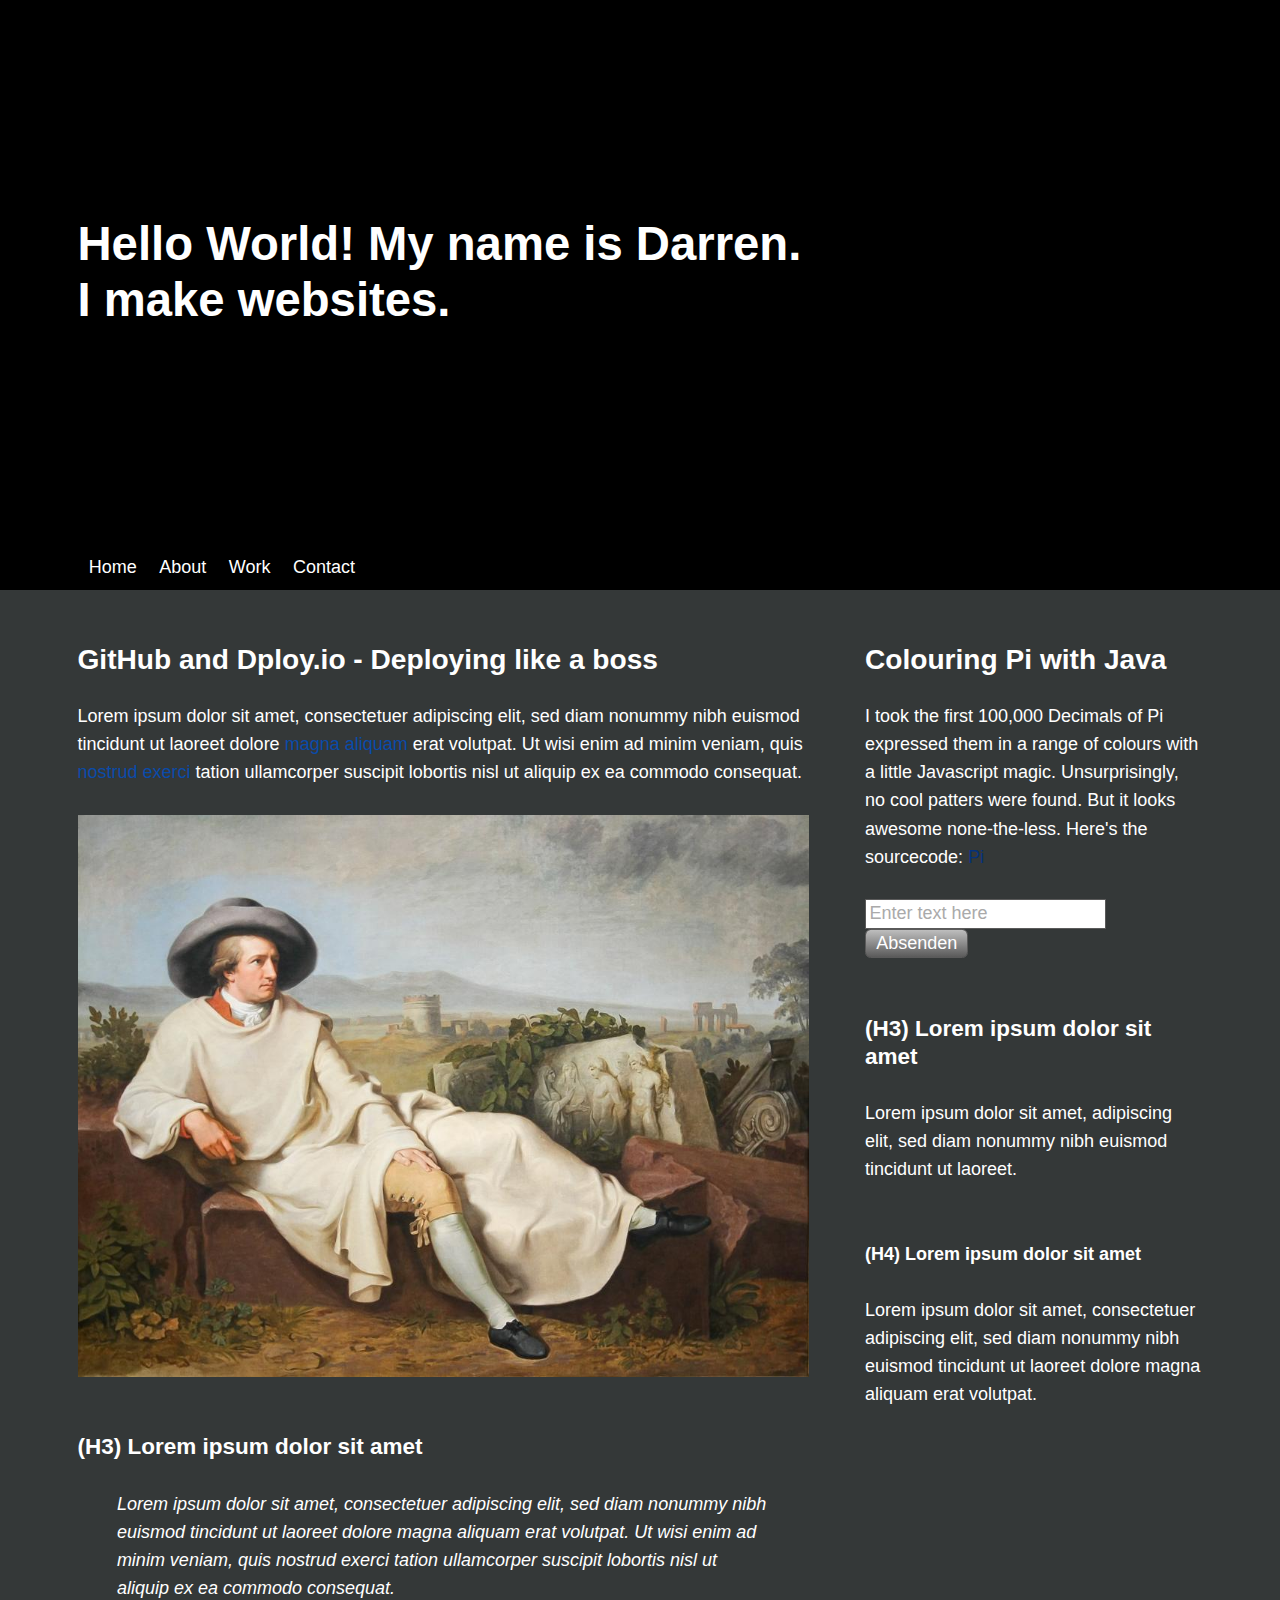
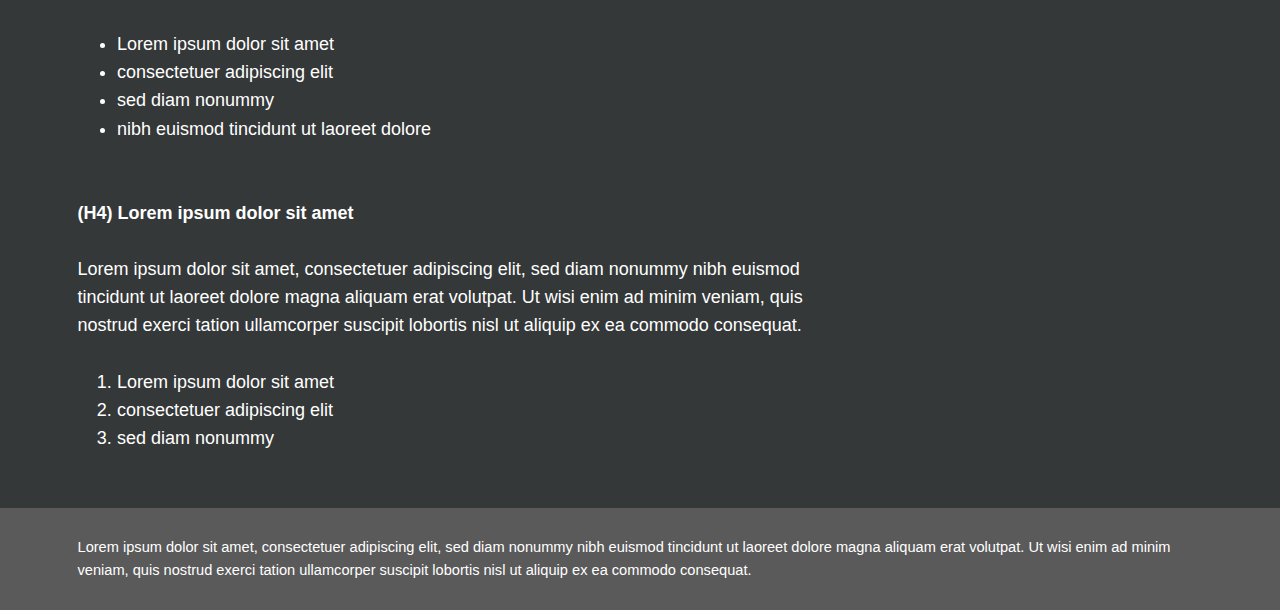
<file: index.html>
﻿<!DOCTYPE html>
<!--[if lt IE 7]><html class="no-js lt-ie9 lt-ie8 lt-ie7"><![endif]-->
<!--[if IE 7]><html class="no-js lt-ie9 lt-ie8"><![endif]-->
<!--[if IE 8]><html class="no-js lt-ie9"><![endif]-->
<!--[if gt IE 8]><!--><html class="no-js"><!--<![endif]-->
	<head>
		<meta charset="utf-8"/>
		<title>Darren Carter // Web Designer</title>
		<meta name="description" content=""/>

		<meta name="HandheldFriendly" content="True"/>
		<meta name="MobileOptimized" content="320"/>
		<meta name="viewport" content="width=device-width, initial-scale=1, maximum-scale=1, user-scalable=no"/>
		<!--[if IEMobile]><meta http-equiv="cleartype" content="on"/><![endif]-->

		<link rel="icon" href="favicon.ico" sizes="16x16 24x24 32x32 48x48 64x64" type="image/vnd.microsoft.icon"/>
		<link rel="apple-touch-icon-precomposed" sizes="152x152" href="favicon-152.png"/>
		<link rel="apple-touch-icon-precomposed" sizes="144x144" href="favicon-144.png"/>
		<link rel="apple-touch-icon-precomposed" sizes="120x120" href="favicon-120.png"/>
		<link rel="apple-touch-icon-precomposed" sizes="114x114" href="favicon-114.png"/>
		<link rel="apple-touch-icon-precomposed" sizes="72x72" href="favicon-72.png"/>
		<link rel="apple-touch-icon-precomposed" href="favicon-57.png"/>
		<link rel="icon" href="favicon-228.png" sizes="228x228"/>
		<link rel="icon" href="favicon-195.png" sizes="195x195"/>
		<link rel="icon" href="favicon-128.png" sizes="128x128"/>
		<link rel="icon" href="favicon-96.png" sizes="96x96"/>
		<link rel="icon" href="favicon-32.png" sizes="32x32"/>
		<meta name="msapplication-TileColor" content="#001e50"/>
		<meta name="msapplication-TileImage" content="favicon-144.png"/>

		<link rel="stylesheet" href="css/normalize.css" />
		<link rel="stylesheet" href="css/main.css" />
		<script src="js/vendor/modernizr-2.8.3.custom.min.js"></script>
		<script src="js/vendor/picturefill.min.js" async></script>
		<script>Modernizr.load({ test: Modernizr.mq('(min-width: 0px)'), nope: 'js/vendor/respond.custom.min.js' });</script>

		<!-- Facebook Open Graph Data -->
		<meta property="og:title" content="" />
		<meta property="og:description" content="" />
		<meta property="og:image" content="" />
		<meta property="og:type" content="article" />
		<meta property="og:locale" content="de_DE" />

		<!-- ATTENTION: Use the canonical link only if you really (really, really!) know what you do.
		     If you don’t know what a canonical link is, you must remove the following link element. -->
		<link rel="canonical" href="" />

		<!-- TO DO: Remove the following link element if your website doesn’t offer RSS feeds. -->
		<link rel="alternate" type="application/rss+xml" title="RSS" href="" />
	</head>
	<body>
		<!--[if lte IE 7]>
			<div class="warning-shader"></div>
			<iframe src="ie-warnings/old-ie-warning.html" class="ie-warning" marginheight="0" marginwidth="0" frameborder="0"></iframe>
		<![endif]-->
		<!--[if IE 8 ]>
			<noscript>
				<div class="warning-shader"></div>
				<iframe src="ie-warnings/ie-js-warning.html" class="ie-warning" marginheight="0" marginwidth="0" frameborder="0"></iframe>
			</noscript>
		<![endif]-->

		<ul id="skiplinks">
			<li><a href="#main-navigation">Direkt zur Navigation springen (Enter drücken)</a></li>
			<li><a href="#main">Direkt zum Hauptinhalt springen (Enter drücken)</a></li>
		</ul> <!-- end of #skiplinks -->

		<div id="page-header-container" class="clearfix">
			<div class="wrapper">
				<header id="page-header" role="banner" class="clearfix">
					<h1>Hello World! My name is Darren.<br>I make websites.</h1>
				</header> <!-- end of #page-header -->
			</div> <!-- end of .wrapper -->
		</div> <!-- end of #page-header-container -->

		<div id="main-navigation-container" class="clearfix">
			<div class="wrapper">
				<a href="#"><img src="images/navigation-bar-logo.png" width="50" height="50" alt="place logo here" id="main-navigation-logo"></a>
				<nav id="main-navigation" class="clearfix">
					<div id="main-navigation-toggle">Navigation</div>
					<ul id="main-navigation-list">
						<li>
							<a href="#1">Home</a>
						</li>
						<li>
							<a href="#2">About</a>
						</li>
						<li>
							<a href="#3">Work</a>
						</li>
						<li>
							<a href="#4">Contact</a>
						</li>
					</ul> <!-- end of #main-navigation-list -->
				</nav> <!-- end of #main-navigation -->
			</div> <!-- end of .wrapper -->
		</div> <!-- end of #main-navigation-container -->

		<div id="main-container" class="clearfix">
			<div class="wrapper">
				<div id="main" role="main" class="clearfix">
					<h2>GitHub and Dploy.io - Deploying like a boss</h2>
					<p>Lorem ipsum dolor sit amet, consectetuer adipiscing elit, sed diam nonummy nibh euismod tincidunt ut laoreet dolore <a href="/test.html">magna aliquam</a> erat volutpat. Ut wisi enim ad minim veniam, quis <a href="https://www.google.com/">nostrud exerci</a> tation ullamcorper suscipit lobortis nisl ut aliquip ex ea commodo consequat.</p>
					<p>
						<picture>
							<!--[if IE 9]><video style="display: none;"><![endif]-->
							<source media="(max-width: 320px)" srcset="images/goethe-300.jpg 1x, images/goethe-300-2x.jpg 2x">
							<source media="(max-width: 1237px)" srcset="images/goethe-650.jpg 1x, images/goethe-650-2x.jpg 2x">
							<source media="(min-width: 1238px)" srcset="images/goethe-975.jpg 1x, images/goethe-975-2x.jpg 2x">
							<!--[if IE 9]></video><![endif]-->
							<img src="images/goethe-650.jpg" srcset="images/goethe-650-2x.jpg 2x" width="650" height="500" alt="Johann Wolfgang von Goethe" class="fullwidth-image">
						</picture>
					</p>
					<h3>(H3) Lorem ipsum dolor sit amet</h3>
					<blockquote cite="">
						<p>Lorem ipsum dolor sit amet, consectetuer adipiscing elit, sed diam nonummy nibh euismod tincidunt ut laoreet dolore magna aliquam erat volutpat. Ut wisi enim ad minim veniam, quis nostrud exerci tation ullamcorper suscipit lobortis nisl ut aliquip ex ea commodo consequat.</p>
					</blockquote>
					<ul>
						<li>Lorem ipsum dolor sit amet</li>
						<li>consectetuer adipiscing elit</li>
						<li>sed diam nonummy</li>
						<li>nibh euismod tincidunt ut laoreet dolore</li>
					</ul>
					<h4>(H4) Lorem ipsum dolor sit amet</h4>
					<p>Lorem ipsum dolor sit amet, consectetuer adipiscing elit, sed diam nonummy nibh euismod tincidunt ut laoreet dolore magna aliquam erat volutpat. Ut wisi enim ad minim veniam, quis nostrud exerci tation ullamcorper suscipit lobortis nisl ut aliquip ex ea commodo consequat.</p>
					<ol>
						<li>Lorem ipsum dolor sit amet</li>
						<li>consectetuer adipiscing elit</li>
						<li>sed diam nonummy</li>
					</ol>
				</div> <!-- end of #main -->

				<aside id="sidebar" class="clearfix">
					<h2>Colouring Pi with Java</h2>
					<p>I took the first 100,000 Decimals of Pi expressed them in a range of colours with a little Javascript magic. Unsurprisingly, no cool patters were found. But it looks awesome none-the-less. Here's the sourcecode: <a href="">Pi</a></p>
					<form>
						<input type="text" value="" placeholder="Enter text here" />
						<input type="submit" value="Absenden" />
					</form>
					<h3>(H3) Lorem ipsum dolor sit amet</h3>
					<p>Lorem ipsum dolor sit amet, adipiscing elit, sed diam nonummy nibh euismod tincidunt ut laoreet.</p>
					<h4>(H4) Lorem ipsum dolor sit amet</h4>
					<p>Lorem ipsum dolor sit amet, consectetuer adipiscing elit, sed diam nonummy nibh euismod tincidunt ut laoreet dolore magna aliquam erat volutpat.</p>
				</aside> <!-- end of #sidebar -->
			</div> <!-- end of .wrapper -->
		</div> <!-- end of #main-container -->

		<div id="page-footer-container" class="clearfix">
			<div class="wrapper">
				<footer id="page-footer" role="contentinfo" class="clearfix">
					<p>Lorem ipsum dolor sit amet, consectetuer adipiscing elit, sed diam nonummy nibh euismod tincidunt ut laoreet dolore magna aliquam erat volutpat. Ut wisi enim ad minim veniam, quis nostrud exerci tation ullamcorper suscipit lobortis nisl ut aliquip ex ea commodo consequat.</p>
				</footer> <!-- end of #page-footer -->
			</div> <!-- end of .wrapper -->
		</div> <!-- end of #page-footer-container -->

		<script src="//ajax.googleapis.com/ajax/libs/jquery/1.11.1/jquery.min.js"></script>
		<script>window.jQuery || document.write('<script src="js/vendor/jquery-1.11.1.min.js"><\/script>')</script>
		<script>
			Modernizr.load([
				{
					test: Modernizr.cssremunit,
					nope: 'js/vendor/rem.min.js'
				},
				'js/plugins.js',
				'js/main.js'
			]);
		</script>
		<!--[if (gte IE 6)&(lte IE 8)]>
			<script src="js/vendor/selectivizr.min.js"></script>
		<![endif]-->
	</body>
</html>
</file>
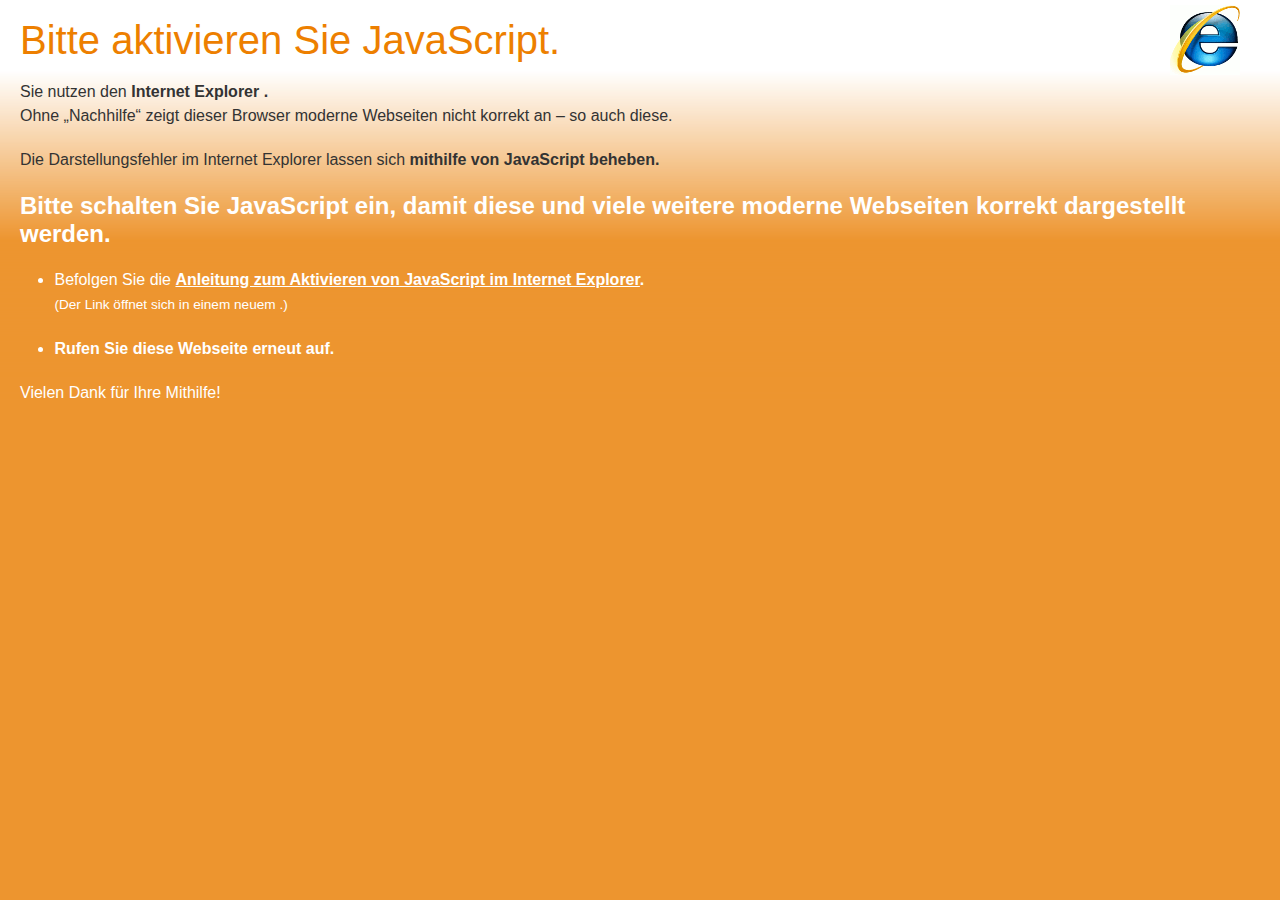
<file: ie-warnings/ie-js-warning.html>
<!doctype html>  

<html lang="de">

<head>

	<meta charset="utf-8" />

	<title>Bitte aktivieren Sie JavaScript.</title>
  
	<meta name="robots" content="noindex, follow, noodp" />
	<!--[if IE]><meta http-equiv="imagetoolbar" content="false" /><![endif]-->
  
	<style type="text/css">
		html {
			font-size: 100%;
			overflow-y: hidden;
		}
		body {
			background: #ed952f url('ie-warning-background.png') repeat-x top left;
			color: #333;
			font-family: Verdana, Arial, Helvetica, sans-serif;
			font-size: 16px;
			line-height: 24px;
			margin: 0;
			padding: 20px;
		}
		a, a:link, a:visited, a:hover {
			color: #fff;
			text-decoration: underline;
		}
		b, strong {
			font-weight: bold;
		}
		small {
			font-size: 85%;
		}
		p, ol, ul {
			font-family: Verdana, Arial, Helvetica, sans-serif;
			margin: 20px 0;
		}
		ul, ol {
			list-style-image: none;
			list-style-type: disc;
			padding: 0 0 0 2.1538461538461538461538461538462em;
		}
		li.first {
			margin-bottom: 20px;
		}
		h1 {
			color: #ed7f00;
			font-size: 40px;
			font-weight: normal;
			line-height: 1;
			margin: 0 0 20px;
			position: relative;
			text-align: left;
		}
		h2 {
			color: #fff;
			font-size: 24px;
			font-weight: bold;
			line-height: 28px;
			margin: 20px 0;
			position: relative;
			text-align: left;
		}
		.white, ol, ul {
			color: #fff;
		}
		.ie-logo {
			display: inline;
			float: right;
			margin: -15px 20px 0 20px;
		}
	</style>

</head>

<body>

	<img src="ie-logo-70x70.png" width="70" height="70" alt="Internet-Explorer-Logo" class="ie-logo" />
	<h1>Bitte aktivieren Sie JavaScript.</h1>

	<p>Sie nutzen den <b>Internet Explorer <!--[if lt IE 7 ]>6<![endif]--><!--[if IE 7 ]>7<![endif]--><!--[if IE 8 ]>8<![endif]-->.</b><br/>Ohne „Nachhilfe“ zeigt dieser Browser moderne Webseiten nicht korrekt an&nbsp;&ndash; so auch diese.</p>
	<p>Die Darstellungsfehler im Internet Explorer lassen sich <strong>mithilfe von JavaScript beheben.</strong></p>
	<h2>Bitte schalten Sie JavaScript ein, damit diese und viele weitere moderne Webseiten korrekt dargestellt werden.</h2>
	<ol>
		<li class="first">Befolgen Sie die <strong><a href="http://www.enable-javascript.com/de/" target="_blank">Anleitung zum Aktivieren von JavaScript im Internet Explorer</a>.</strong><br/><small>(Der Link öffnet sich in einem neuem <!--[if lt IE 7 ]>Fenster<![endif]--><!--[if gt IE 6 ]>Tab<![endif]-->.)</small></li>
		<li><strong>Rufen Sie diese Webseite erneut auf.</strong></li>
	</ol>
	<p class="white">Vielen Dank für Ihre Mithilfe!</p>

</body>
</html>
</file>
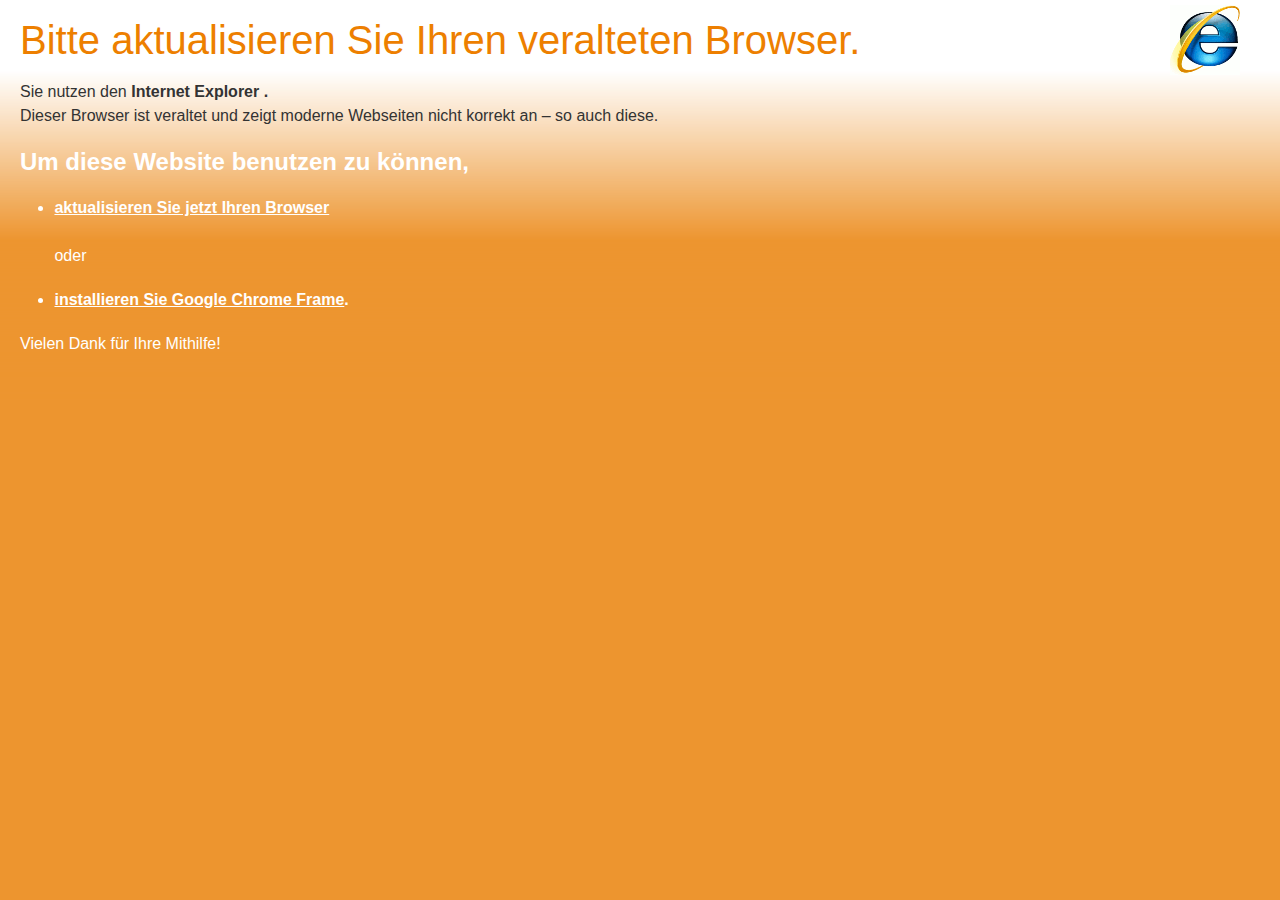
<file: ie-warnings/old-ie-warning.html>
<!doctype html>  

<html lang="de">

<head>

	<meta charset="utf-8" />

	<title>Bitte aktualisieren Sie Ihren veralteten Browser.</title>

	<meta name="robots" content="noindex, follow, noodp" />
	<!--[if IE]><meta http-equiv="imagetoolbar" content="false" /><![endif]-->

	<style type="text/css">
		html {
			font-size: 100%;
			overflow-y: hidden;
		}
		body {
			background: #ed952f url('ie-warning-background.png') repeat-x top left;
			color: #333;
			font-family: Verdana, Arial, Helvetica, sans-serif;
			font-size: 16px;
			line-height: 24px;
			margin: 0;
			padding: 20px;
		}
		a, a:link, a:visited, a:hover {
			color: #fff;
			text-decoration: underline;
		}
		b, strong {
			font-weight: bold;
		}
		small {
			font-size: 85%;
		}
		p, ol, ul {
			font-family: Verdana, Arial, Helvetica, sans-serif;
			margin: 20px 0;
		}
		ul, ol {
			list-style-image: none;
			list-style-type: disc;
			padding: 0 0 0 2.1538461538461538461538461538462em;
		}
		li.first {
			margin-bottom: 20px;
		}
		h1 {
			color: #ed7f00;
			font-size: 40px;
			font-weight: normal;
			line-height: 1;
			margin: 0 0 20px;
			position: relative;
			text-align: left;
		}
		h2 {
			color: #fff;
			font-size: 24px;
			font-weight: bold;
			line-height: 28px;
			margin: 20px 0;
			position: relative;
			text-align: left;
		}
		.white, ol, ul {
			color: #fff;
		}
		.ie-logo {
			display: inline;
			float: right;
			margin: -15px 20px 0 20px;
		}
	</style>

</head>

<body>

	<img src="ie-logo-70x70.png" width="70" height="70" alt="Internet-Explorer-Logo" class="ie-logo" />
	<h1>Bitte aktualisieren Sie Ihren veralteten Browser.</h1>

	<p>Sie nutzen den <b>Internet Explorer <!--[if lt IE 7 ]>6<![endif]--><!--[if IE 7 ]>7<![endif]--><!--[if IE 8 ]>8<![endif]-->.</b><br/>Dieser Browser ist veraltet und zeigt moderne Webseiten nicht korrekt an&nbsp;&ndash; so auch diese.</p>
	<h2>Um diese Website benutzen zu können,</h2>
	<ul>
		<li class="first"><strong><a href="http://browsehappy.com/" target="_blank">aktualisieren Sie jetzt Ihren Browser</a></strong><br/>&nbsp;<br/>oder</li>
		<li><strong><a href="http://www.google.com/chromeframe/?redirect=true&hl=de" target="_blank">installieren Sie Google Chrome Frame</a>.</strong></li>
	</ul>
	<p class="white">Vielen Dank für Ihre Mithilfe!</p>

</body>
</html>
</file>
<file: css/main.css>
/*☺
[Project name]
*/


/* =============================================================================
   TABLE OF CONTENTS
   =============================================================================

   1    COLOR SCHEME

   2    WEBFONTS

   3    ALERTS AND OVERLAYS
   3.1  Internet Explorer JavaScript warning
   3.2  Skiplinks

   4    PRIMARY STYLES
   4.1  Base
   4.2  Links
   4.3  Typography, lists, headlines
   4.4  Embedded content
   4.5  Form elements
   4.6  Main navigation
   4.7  Layout elements

   5    NON-SEMANTIC HELPER CLASSES
   5.1  Hiding content
   5.2  Alignments
   5.3  Clearfix
   5.4  Misc little helpers
   5.5  Remove telephone number styling inserted by the Skype browser plug-in

   6    MEDIA QUERIES  =>  Important:
                           Break points should always be adjusted to the final
                           layout, not to screen sizes of certain devices.
   6.1  670px and above (website width: 650px)
   6.2  1020px and above (website width: 1000px)
   6.3  1238px and above (website width: 1125px)
   6.4  1625px and above (website width: 1250px)
   6.5  1950px and above (website width: 1500px)

   7    PRINT STYLES
   7.1  Hide print specific content from screen
   7.2  Print specific styles

*/




/* =============================================================================
   1    COLOR SCHEME
   ========================================================================== */

/*
color (element): #xxxxxx
color (element): #xxxxxx
color (element): #xxxxxx
color (element): #xxxxxx
color (element): #xxxxxx
*/




/* =============================================================================
   2    WEBFONTS
   ========================================================================== */

/* place webfont definitions here */




/* =============================================================================
   3    ALERTS AND OVERLAYS
   ========================================================================== */


/* =============================================================================
   3.1  Internet Explorer warnings
   ========================================================================== */

.warning-shader {
	position: fixed;
	z-index: 1000;
	top: 0;
	right: 0;
	bottom: 0;
	left: 0;
	width: 100%;
	height: 100%;
	opacity: 0.7;
	-ms-filter: "progid:DXImageTransform.Microsoft.Alpha(Opacity=70)";
	    filter: alpha(opacity=70);
	background: #000;
}

.lt-ie7 .warning-shader {
	position: absolute;
	height: 10000px;
}

.ie-warning {
	position: fixed;
	z-index: 1001;
	top: 50%;
	left: 50%;
	display: block;
	width: 810px;
	height: 430px;
	margin-top: -220px;
	margin-left: -410px;
	border: 5px solid #ed7f00;
}

.lt-ie7 .ie-warning {
	position: absolute;
}


/* =============================================================================
   3.2  Skiplinks
   ========================================================================== */

#skiplinks a {
	position: absolute;
	top: -99999px;
	left: -99999px;
}

#skiplinks a:focus,
#skiplinks a:active {
	position: static;
	top: 0;
	left: 0;
}

#skiplinks {
	position: absolute;
	z-index: 1000;
	top: 0;
	left: -99999px;
	width: 100%;
	margin: 0;
	padding: 0;
	list-style-type: none;
}

#skiplinks a:focus,
#skiplinks a:active {
	position: absolute;
	left: 99999px;
	width: 100%;
	padding: 10px 0;
	text-align: center;
	text-decoration: none;
	color: #fff;
	border-bottom: 1px #000 solid;
	outline: 0 none;
	background: #333;
}




/* =============================================================================
   4    PRIMARY STYLES
   ========================================================================== */

/* These styles are for small screen devices, held in portrait mode. (320px)
   They will be altered to suit different screen resolutions (see below). */


/* =============================================================================
   4.1  Base
   ========================================================================== */

html {
	font-size: 16px;
	line-height: 1.5625; /* 25px / 16px */
	overflow-y: scroll;
	/* Apply a natural box layout model to all elements */
	-webkit-box-sizing: border-box;
	   -moz-box-sizing: border-box;
	        box-sizing: border-box;
}

/* Allow components to change to other box-sizing models if necessary */
*,
*:before,
*:after {
	-webkit-box-sizing: inherit;
	   -moz-box-sizing: inherit;
	        box-sizing: inherit;
}

html,
button,
input,
select,
textarea {
	color: #fff;
}

body {
	font-family: Arial, Helvetica, sans-serif;
}

/* Change the selection background color to fit with the used color scheme */
::-moz-selection {
	color: #fff;
	background: #91afd7;
	text-shadow: none;
}
::selection {
	color: #fff;
	background: #91afd7;
	text-shadow: none;
}

hr {
	display: block;
	height: 1px;
	margin: 1.5625rem 0; /* 25px / 16px */
	padding: 0;
	border: 0;
	border-top: 1px solid #bebebe;
}


/* =============================================================================
   4.2  Links
   ========================================================================== */

a {
	text-decoration: none;
	color: #0a4baa;
}

a:visited {
	color: #05327d;
}

a:hover {
	color: #507dbe;
}


/* =============================================================================
   4.3  Typography, lists, headlines
   ========================================================================== */

p,
ul,
ol {
	margin-top: 1.5625rem; /* 25px / 16px */
	margin-bottom: 1.5625rem; /* 25px / 16px */
}

ul,
ol {
	padding: 0 0 0 2.1875em; /* 35px / 16px */
}

ul li *,
ol li * {
	margin-top: 0;
	margin-bottom: 0;
}

ul ul,
ol ol,
ul ol,
ol ul {
	margin-top: 0;
	margin-bottom: 0;
}

nav ul {
	margin: 0;
	padding: 0;
}

dd {
	margin: 0 0 0 2.1875em; /* 35px / 16px */
}

blockquote {
	font-style: italic;
	margin: 1.5625rem 2.1875em; /* 25px / 16px   and   35px / 16px */
}

blockquote p {
	font-style: italic;
}

cite {
	font-style: normal;
}

pre,
code,
code var {
	font-family: "Lucida Console", "Courier New", Courier, monospace;
}

abbr {
	cursor: help;
}

del {
	text-decoration: line-through;
}

h1 {
	font-size: 2.625rem; /* 42px / 16px */
	line-height: 1.1904761904761904761904761904762; /* 50px / 42px */
	margin-top: 12rem; /* 25px / 16px */
	margin-bottom: 12rem; /* 25px / 16px */
}

h2 {
	font-size: 1.5625rem; /* 25px / 16px */
	line-height: 1; /* 25px / 25px */
	margin-top: 1.5625rem; /* 25px / 16px */
	margin-bottom: 1.5625rem; /* 25px / 16px */
}

h3 {
	font-size: 1.25rem; /* 20px / 16px */
	line-height: 1.25; /* 25px / 20px */
	margin-top: 3.125rem; /* 50px / 16px */
	margin-bottom: 1.5625rem; /* 25px / 16px */
}

h4 {
	font-size: 1rem; /* 16px / 16px */
	line-height: 1.5625; /* 16px / 16px */
	margin-top: 3.125rem; /* 50px / 16px */
	margin-bottom: 1.5625rem; /* 25px / 16px */
}

td {
	vertical-align: top;
}




/* =============================================================================
   4.4  Embedded content
   ========================================================================== */

audio,
canvas,
img,
video {
	vertical-align: middle;
}

embed,
img,
object,
video {
	max-width: 100%;
}

img {
	height: auto;
}


/* =============================================================================
   4.5  Form elements
   ========================================================================== */

input[type="text"],
input[type="password"],
input[type="search"],
input[type="email"],
textarea,
select {
	font-family: Arial, Helvetica, sans-serif;
	color: #333;
	border: 1px solid #5a5a5a;
}

input[type="text"],
input[type="password"],
input[type="search"],
input[type="email"],
textarea {
	padding: 0.1875rem; /* 3px / 16px */
}

select {
	padding: 0.125rem; /* 2px / 16px */
}

input[type="submit"],
input[type="button"],
input[type="reset"],
button {
	font-family: Arial, Helvetica, sans-serif;
	padding: 0.1875rem 0.5625rem; /* 3px / 16px   and   9px / 16px */
	color: #fff;
	border: 1px solid #5a5a5a;
	-webkit-border-radius: 0.3125rem; /* 5px / 16px */
	   -moz-border-radius: 0.3125rem; /* 5px / 16px */
	        border-radius: 0.3125rem; /* 5px / 16px */
	background-color: #5a5a5a;
	background-image: -webkit-gradient(linear, left top, left bottom, from(#bebebe), to(#5a5a5a));
	background-image: -webkit-linear-gradient(top, #bebebe, #5a5a5a);
	background-image:    -moz-linear-gradient(top, #bebebe, #5a5a5a);
	background-image:     -ms-linear-gradient(top, #bebebe, #5a5a5a);
	background-image:      -o-linear-gradient(top, #bebebe, #5a5a5a);
	background-image:         linear-gradient(top, #bebebe, #5a5a5a);
	-webkit-background-clip: padding-box;
	   -moz-background-clip: padding;
	        background-clip: padding-box;
}

input:focus,
textarea:focus,
select:focus,
button:focus {
	outline: 0;
	-webkit-box-shadow: 1px 1px 3px #91afd7, -1px 1px 3px #91afd7, -1px -1px 3px #91afd7, 1px -1px 3px #91afd7;
	   -moz-box-shadow: 1px 1px 3px #91afd7, -1px 1px 3px #91afd7, -1px -1px 3px #91afd7, 1px -1px 3px #91afd7;
	        box-shadow: 1px 1px 3px #91afd7, -1px 1px 3px #91afd7, -1px -1px 3px #91afd7, 1px -1px 3px #91afd7;
}

input[type="submit"]:active,
input[type="button"]:active,
input[type="reset"]:active,
button:active {
	background-color: #bebebe;
	background-image: -webkit-gradient(linear, left top, left bottom, from(#5a5a5a), to(#bebebe));
	background-image: -webkit-linear-gradient(top, #5a5a5a, #bebebe);
	background-image:    -moz-linear-gradient(top, #5a5a5a, #bebebe);
	background-image:     -ms-linear-gradient(top, #5a5a5a, #bebebe);
	background-image:      -o-linear-gradient(top, #5a5a5a, #bebebe);
	background-image:         linear-gradient(top, #5a5a5a, #bebebe);
	-webkit-box-shadow: 1px 1px 3px #91afd7, -1px 1px 3px #91afd7, -1px -1px 3px #91afd7, 1px -1px 3px #91afd7;
	   -moz-box-shadow: 1px 1px 3px #91afd7, -1px 1px 3px #91afd7, -1px -1px 3px #91afd7, 1px -1px 3px #91afd7;
	        box-shadow: 1px 1px 3px #91afd7, -1px 1px 3px #91afd7, -1px -1px 3px #91afd7, 1px -1px 3px #91afd7;
}

.placeholder {
	color: #aaa;
}

::-webkit-input-placeholder {
	color: #aaa;
}

:-moz-placeholder {
	color: #aaa;
}

::-moz-placeholder {
	color: #aaa;
}

:-ms-input-placeholder {
	color: #aaa;
}

textarea {
	resize: vertical;
}

fieldset {
	margin: 0;
	padding: 0;
	border: 0;
}

/* Colors for form validity */
input:invalid,
textarea:invalid {
	background-color: #f0dddd;
}


/* =============================================================================
   4.6  Main navigation
   ========================================================================== */

#main-container {
	background-color: #343838;
}

#main-navigation-container {
	background-color: #000;
}

#main-navigation-logo {
	position: absolute;
	top: 0;
	left: 10px;
	display: none;
	width: 2.5rem;
	margin-right: 0.625rem; /* 10px / 16px */
}

#main-navigation {
	margin: 0;
	padding-bottom: 0 !important;
}

.no-js #main-navigation-toggle {
	display: none;
	visibility: hidden;
}

.js #main-navigation-toggle {
	font-size: 1.25rem; /* 20px / 16px */
	line-height: 1.25; /* 25px / 20px */
	position: relative;
	display: block;
	padding: 0.625rem; /* 10px / 16px */
	-webkit-transition: all 0.2s linear;
	   -moz-transition: all 0.2s linear;
	     -o-transition: all 0.2s linear;
	        transition: all 0.2s linear;
	color: #fff;
	background-color: #000;
}

.js #main-navigation-list {
	position: absolute;
	z-index: 9999;
	overflow: hidden;
	width: 1px;
	height: 1px;
	margin: -1px;
	-webkit-transition: opacity 0.2s linear;
	   -moz-transition: opacity 0.2s linear;
	     -o-transition: opacity 0.2s linear;
	        transition: opacity 0.2s linear;
	opacity: 0;
	-webkit-box-shadow: 0 2px 5px -1px rgba(0, 0, 0, 0.5);
	        box-shadow: 0 2px 5px -1px rgba(0, 0, 0, 0.5);
}

.js .show-submenu + #main-navigation-list {
	left: 0;
	overflow-x: visible;
	overflow-y: auto;
	width: 100%;
	height: auto;
	margin: 0;
	opacity: 1;
}

/* 1st level and overall menu styles */

#main-navigation-list li {
	font-size: 1rem;   /* 20px / 16px */
	line-height: 1.25; /* 25px / 20px */
	position: relative;
	right: 0;
	left: 0;
	background-color: #000;
}

#main-navigation-list a {
	position: relative;
	display: block;
	padding: 0.625rem; /* 10px / 16px */
	-webkit-transition: all 0.2s linear;
	   -moz-transition: all 0.2s linear;
	     -o-transition: all 0.2s linear;
	        transition: all 0.2s linear;
	color: #fff;
}

#main-navigation-list li a:visited {
	color: #000;
}

.js #main-navigation-list .parent,
#main-navigation-list .current {
	background: #008c9e;
}

.js #main-navigation-list li.show-submenu > a {
	color: #f0f0f0;
	background: #008c9e;
}

#main-navigation-toggle,
.js #main-navigation-list .has_children > a {
	cursor: pointer;
}

.js #main-navigation-toggle:after,
.js #main-navigation-list .has_children > a:after {
	font-size: 80%;
	margin-left: 0.3125rem; /* 5px / 16px */
	content: "▼";
}

/* 2nd level */

#main-navigation-list ul a {
	display: block;
	position: relative;
	right: 0;
	left: 0;
	padding-left: 2.1875em;
}

/* 3rd level */

#main-navigation-list ul ul a {
	padding-left: 4.375em;
}

/* hide deeper levels */

#main-navigation-list ul ul ul {
	display: none;
	visibility: hidden;
}

/* Accordion functionality */

.js #main-navigation-list ul,
.js #main-navigation-list ul ul {
	overflow: hidden;
	height: 0;
	-webkit-transition: opacity 0.2s linear;
	   -moz-transition: opacity 0.2s linear;
	     -o-transition: opacity 0.2s linear;
	        transition: opacity 0.2s linear;
	opacity: 0;
}

#main-navigation-list .show-submenu > ul,
#main-navigation-list .show-submenu .show-submenu > ul {
	overflow-x: visible;
	overflow-y: auto;
	height: auto;
	opacity: 1;
}


/* =============================================================================
   4.7  Layout elements
   ========================================================================== */

.wrapper {
	position: relative;
	width: 100%;
	max-width: 670px;
	margin: 0 auto;
}

#page-header {
	margin-right: 10px;
	margin-left: 10px;
}

#page-header-container {
	background-color: #000;
}

#main {
	clear: both;
	margin-right: 10px;
	margin-left: 10px;
	padding-top: 1.5625rem; /* 25px / 16px */
	padding-bottom: 1.5625rem; /* 25px / 16px */
}

#sidebar {
	margin-right: 10px;
	margin-left: 10px;
	padding-top: 1.5625rem; /* 25px / 16px */
	padding-bottom: 1.5625rem; /* 25px / 16px */
	border-top: 1px solid #bebebe;
}

#page-footer-container {
	background: #5a5a5a;
}

#page-footer {
	font-size: 0.8125rem; /* 13px / 16px */
	margin-right: 10px;
	margin-left: 10px;
	color: #fff;
}




/* =============================================================================
   5    NON-SEMANTIC HELPER CLASSES
   ========================================================================== */


/* =============================================================================
   5.1  Hiding content
   ========================================================================== */

/* For image replacement */
.ir {
	overflow: hidden;
	border: 0;
	background-color: transparent;
	*text-indent: -9999px;
}
.ir:before {
	display: block;
	width: 0;
	height: 150%;
	content: "";
}

/* Hide from both screenreaders and browsers: h5bp.com/u */
.hidden {
	display: none !important;
	visibility: hidden;
}

/* Hide only visually, but have it available for screenreaders: h5bp.com/v */
.visuallyhidden {
	position: absolute;
	overflow: hidden;
	clip: rect(0 0 0 0);
	width: 1px;
	height: 1px;
	margin: -1px;
	padding: 0;
	border: 0;
}

/* Extends the .visuallyhidden class to allow the element to be focusable when navigated to via the keyboard: h5bp.com/p */
.visuallyhidden.focusable:active,
.visuallyhidden.focusable:focus {
	position: static;
	overflow: visible;
	clip: auto;
	width: auto;
	height: auto;
	margin: 0;
}

/* Hide visually and from screenreaders, but maintain layout */
.invisible {
	visibility: hidden;
}


/* =============================================================================
   5.2  Alignments
   ========================================================================== */

.left {
	text-align: left;
}

.center {
	text-align: center;
}

.right {
	text-align: right;
}

.float-left {
	float: left;
	margin: 0 1.5625rem 1.5625rem 0; /* 25px / 16px */
}

.float-right {
	float: right;
	margin: 0 0 1.5625rem 1.5625rem; /* 25px / 16px */
}


/* =============================================================================
   5.3  Clearfix
   ========================================================================== */

.clearfix:before,
.clearfix:after {
	display: table;
	content: " ";
}

.clearfix:after {
	clear: both;
}

.clearfix {
	*zoom: 1;
}


/* =============================================================================
   5.4  Misc little helpers
   ========================================================================== */

/* typically used with a <span> element */
.nobr {
	white-space: nowrap;
}

/* ensurure correct display of fullwidth images which are inserted through the <picture> element */
.fullwidth-image {
	width: 100%;
}


/* =============================================================================
   5.5  Remove telephone number styling inserted by the Skype browser plug-in
   ========================================================================== */

.js body span.skype_pnh_container {
	display: none !important;
	visibility: hidden !important;
}

.js body span[class^="skype_pnh_print_container"] {
	display: inline !important;
}




/* =============================================================================
   6    MEDIA QUERIES
   ========================================================================== */


/* =============================================================================
   6.1  670px and above (website width: 650px)
   ========================================================================== */

@media only screen and (min-width: 670px) {

	/* Place rules here */

}


/* =============================================================================
   6.2  1020px and above (website width: 1000px)

        Layout based on 3 columns:
        | 10px |    300px    | 50px |    300px    | 50px |    300px    | 10px |
   ========================================================================== */

@media only screen and (min-width: 1020px) {

	/* ==== Main navigation ================================================= */

	.js #main-navigation-toggle {
		display: none;
		visibility: hidden;
	}

	.js #main-navigation-list {
		position: relative;
		overflow: visible;
		width: 100%;
		height: auto;
		margin: 0;
		opacity: 1;
		-webkit-box-shadow: none;
		        box-shadow: none;
	}

	/* 1st level (horizontal) and overall menu styles */
	#main-navigation-list {
		position: relative;
	}

	#main-navigation-list li {
		display: inline;
		float: left;
	}

	#main-navigation-list .parent {
		background: #bebebe;
	}

	#main-navigation-list li a:hover,
	.no-js #main-navigation-list li:hover > a {
		color: #f0f0f0;
		background: #8c8c8c;
	}

	.no-js #main-navigation-list > .has_children > a:after {
		font-size: 80%;
		margin-left: 0.3125rem; /* 5px / 16px */
		content: "▼";
	}

	/* 2nd level (dropdown) */

	.js #main-navigation-list ul {
		display: block;
	}

	.no-js #main-navigation-list li:hover > ul,
	.js #main-navigation-list li.show-submenu > ul {
		overflow: visible;
		width: 13rem; /* adjust this to the desired submenu width   |   208px / 16px */
		height: auto;
		margin: 0;
		opacity: 1;
	}

	#main-navigation-list ul {
		position: absolute;
		z-index: 9999;
		overflow: hidden;
		width: 1px;
		height: 1px;
		margin: -1px;
		-webkit-transition: opacity 0.2s linear;
		   -moz-transition: opacity 0.2s linear;
		     -o-transition: opacity 0.2s linear;
		        transition: opacity 0.2s linear;
		opacity: 0;
		border: 0;
		background: #dcdcdc;
		-webkit-box-shadow: 0 2px 5px -1px rgba(0, 0, 0, 0.5);
		        box-shadow: 0 2px 5px -1px rgba(0, 0, 0, 0.5);
	}

	#main-navigation-list ul li {
		clear: both;
		width: 100%;
	}

	#main-navigation-list ul li a {
		padding: 0.625rem 2.3125rem 0.625rem 0.625rem; /* 10px / 16px   11px / 16px */
	}

	#main-navigation-list ul > .has_children > a:after,
	.js #main-navigation-list ul > .has_children > a:after {
		font-size: 80%;
		position: absolute;
		top: 0.8125rem; /* 13px / 16px */
		right: 0.625rem; /* 10px / 16px */
		content: "►";
	}

	/* 3rd level (flyout) */

	#main-navigation-list ul ul {
		top: 0;
		left: 13rem; /* must fit the dropdown menu width */
	}

	#main-navigation-list ul ul li a {
		padding-right: 0.625rem;
	}

	/* ==== Layout elements ================================================= */

	.wrapper {
		width: 62.5rem; /* 1000px / 16px */
		max-width: 62.5rem; /* 1000px / 16px */
		padding: 0;
	}

	#page-header {
		margin-right: 0;
		margin-left: 0;
	}

	#main-navigation-logo {
		left: 0;
	}

	#main {
		display: inline;
		float: left;
		width: 40.625rem; /* 650px / 16px */
		margin-right: 0;
		margin-left: 0;
	}

	#sidebar {
		display: inline;
		float: right;
		width: 18.75rem; /* 300px / 16px */
		border-top: none;
		margin-right: 0;
		margin-left: 0;
	}

	#page-footer {
		margin-right: 0;
		margin-left: 0;
	}

}


/* =============================================================================
   6.3  1238px and above (website width: 1125px)

        Layout based on 3 columns:
        | 56.25px | 337.5px | 56.25px | 337.5px | 56.25px | 337.5px | 56.25px |
   ========================================================================== */

@media only screen and (min-width: 1238px) {

	html {
		font-size: 18px;
	}

}


/* =============================================================================
   6.4  1625px and above (website width: 1250px)

        Layout based on 3 columns:
        | 62.5px |   375px   | 62.5px |   375px   | 62.5px |   375px   | 62.5px |
   ========================================================================== */

@media only screen and (min-width: 1625px) {

	html {
		font-size: 20px;
	}

}


/* =============================================================================
   6.5  1950px and above (website width: 1500px)

        Layout based on 3 columns:
        | 75px |    450px    | 75px |    450px    | 75px |    450px    | 75px |
   ========================================================================== */

@media only screen and (min-width: 1950px) {

	html {
		font-size: 24px;
	}

}




/* =============================================================================
   7    PRINT STYLES
   ========================================================================== */


/* =============================================================================
   7.1  Hide print specific content from screen
   ========================================================================== */

@media screen {

	.print-only {
		display: none;
		visibility: hidden;
	}

}


/* =============================================================================
   7.2  Print specific styles
   ========================================================================== */

@media print {

	/* ==== 7.2.1  Base ===================================================== */

	* {
		color: #000 !important;
		background: transparent !important;
		box-shadow: none !important;
		text-shadow: none !important;
	}

	@page {
		margin: 2cm;
	}

	html {
		font-size: 12pt;
	}

	/* ==== 7.2.2  Links ==================================================== */

	a,
	a:visited {
		text-decoration: underline;
	}

	.print-links-footer {
		padding: 0 1.5384615384615384615384615384615em;
		border: 1pt solid #000;
		page-break-inside: avoid;
	}

	/* ==== 7.2.3  Typography, lists, headlines ============================= */

	abbr[title]:after {
		content: " (" attr(title) ")";
	}

	p,
	h2,
	h3,
	h4,
	h5,
	h6 {
		orphans: 3;
		widows: 3;
	}

	h2,
	h3,
	h4,
	h5,
	h6 {
		page-break-after: avoid;
	}

	h1 {
		margin-right: 0;
		margin-left: 0;
	}

	.print-links-footer h3 {
		/* equals normal h4 style */
		font-size: 1.1538461538461538461538461538462em;
		line-height: 1.3333333333333333333333333333333;
		margin-top: 1.3333333333333333333333333333333em;
		margin-bottom: 1.3333333333333333333333333333333em;
	}

	/* ==== 7.2.4  Tables =================================================== */

	thead {
		display: table-header-group;
	}

	tr,
	img {
		page-break-inside: avoid;
	}

	/* ==== 7.2.5  Layout elements ========================================== */

	#main-navigation,
	#sidebar,
	#page-footer {
		display: none;
	}

	#main {
		padding: 0;
	}

}
</file>
